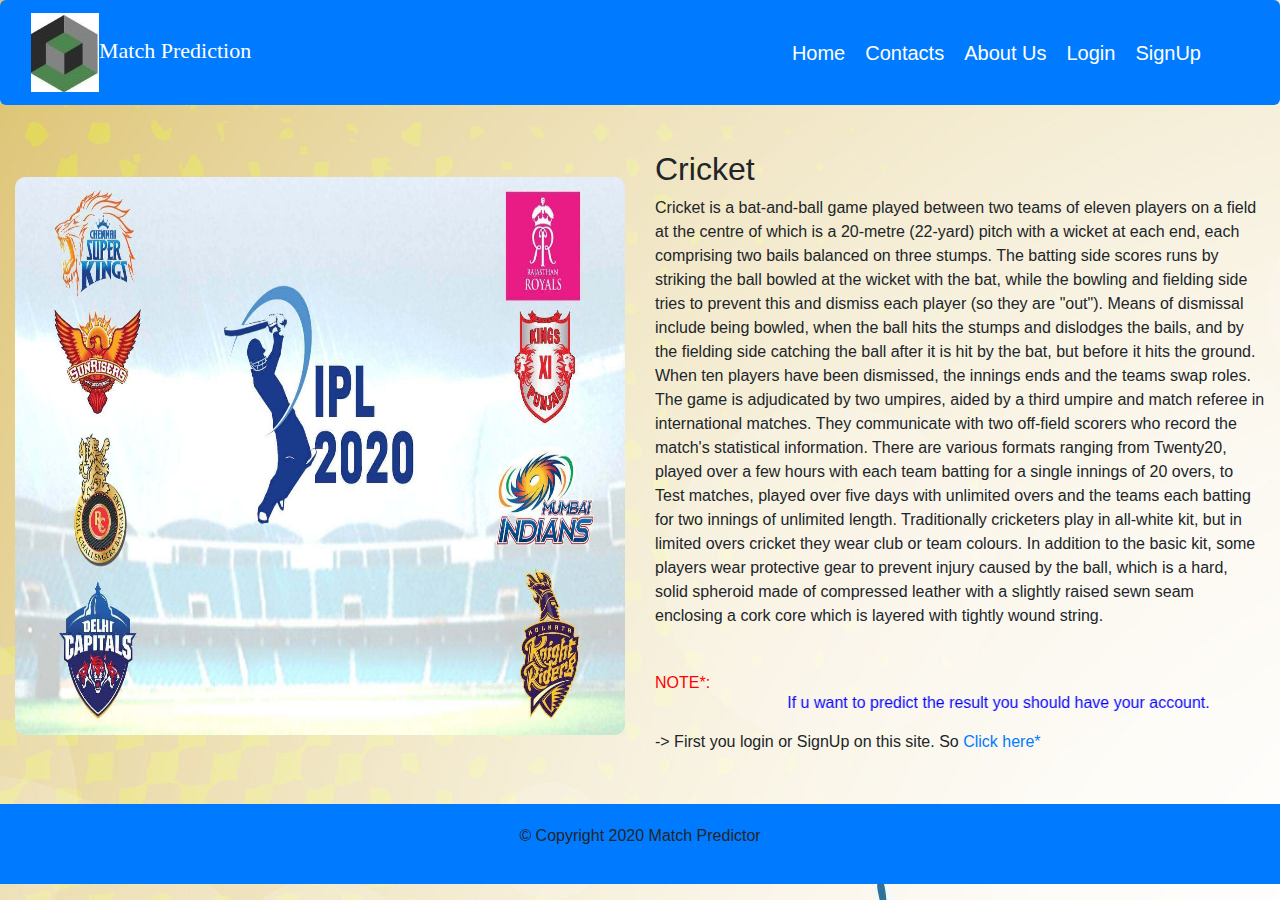
<file: index.html>
<!DOCTYPE html>
<html>
    <head>
        <meta charset="utf-8">
        <title> match predictor</title>
        <meta name="viewport" content="width=device-width, initial-scale=1">    
            
        <link rel="stylesheet" href="https://stackpath.bootstrapcdn.com/bootstrap/4.4.1/css/bootstrap.min.css">
        <!-- css file link -->
        <link rel="stylesheet" type="text/css" href="style.css">
    </head>
    <body>
        <nav class="navbar navbar-dark navbar-expand-sm sticky-top bg-primary">
            <div class="container-fluid">
              <button class="navbar-toggler  " type="button" data-toggle="collapse" data-target="#Navbar">
                <span class="navbar-toggler-icon"></span>
              </button>
              <a class="navbar-brand" href="index.html"><img src="logo.jfif">Match Prediction</a>
              <div class="collapse navbar-collapse mr-5" id="Navbar">
                <ul class="navbar-nav ml-auto ">
                  <li class="nav-item"><a href="#">Home</a></li>
                  <!-- <li class="nav-item"><a href="pre.html">Prediction</a></li> -->
                  <li class="nav-item"><a href="contact.html">Contacts</a></li> 
                  <li class="nav-item"><a href="ABOUT.html">About Us</a></li>
                  <li class="nav-item"><a href="form2.html">Login</a></li> 
                  <li class="nav-item"><a href="register.html">SignUp</a></li> 
                </ul>
              </div> 
            </div>
        </nav>
        <div class="container-fluid">
          <div class="row ">
            <div class="  col-md-6 col-sm-12">
              <div class="carousel slide" data-ride="carousel" id="slide">
                <ol class="carousel-indicators">
                  <li data-target="#slide" data-slide-to="0" class="active"></li>
                  <li data-target="#slide" data-slide-to="1"></li>
                  <li data-target="#slide" data-slide-to="2"></li>
                </ol>
                <div class="carousel-inner">
                  <div class="carousel-item active">
                    <img src="ipl1.jpg" class="d-block w-120 imgr" alt="">
                    <div class="carousel-caption d-none d-md-block">
                      <h5></h5>
                      <p></p>
                    </div>
                  </div>
                  <div class="carousel-item">
                    <img src="ipl2.jpg" class="d-block w-100 imgr" alt="">
                    <div class="carousel-caption d-none d-md-block">
                      <h5></h5>
                      <p></p>
                    </div>
                  </div>
                  <div class="carousel-item">
                    <img src="ipl3.jpg" class="d-block w-100 imgr" alt="">
                    <div class="carousel-caption d-none d-md-block">
                      <h5></h5>
                      <p></p>
                    </div>
                  </div>
                </div>
                <a class="carousel-control-prev" href="#slide" role="button" data-slide="prev">
                  <span class="carousel-control-prev-icon" aria-hidden="true"></span>
                  <span class="sr-only">Previous</span>
                </a>
                <a class="carousel-control-next" href="#slide" role="button" data-slide="next">
                  <span class="carousel-control-next-icon" aria-hidden="true"></span>
                  <span class="sr-only">Next</span>
                </a>
              </div>
            </div>
            <div class=" col-md-6 col-sm-12">
              <h2 class="headi">Cricket</h2>
              <p>Cricket is a bat-and-ball game played between two teams of eleven players on a field at the centre of which is a 20-metre (22-yard) pitch with a wicket at each end, each comprising two bails balanced on three stumps. The batting side scores runs by striking the ball bowled at the wicket with the bat, while the bowling and fielding side tries to prevent this and dismiss each player (so they are "out"). Means of dismissal include being bowled, when the ball hits the stumps and dislodges the bails, and by the fielding side catching the ball after it is hit by the bat, but before it hits the ground. When ten players have been dismissed, the innings ends and the teams swap roles. The game is adjudicated by two umpires, aided by a third umpire and match referee in international matches. They communicate with two off-field scorers who record the match's statistical information.
                There are various formats ranging from Twenty20, played over a few hours with each team batting for a single innings of 20 overs, to Test matches, played over five days with unlimited overs and the teams each batting for two innings of unlimited length. Traditionally cricketers play in all-white kit, but in limited overs cricket they wear club or team colours. In addition to the basic kit, some players wear protective gear to prevent injury caused by the ball, which is a hard, solid spheroid made of compressed leather with a slightly raised sewn seam enclosing a cork core which is layered with tightly wound string.
              </p>  
              <div>
                <h6 class="headi">
                  <p>NOTE*:<marquee behavior="alternate">If u want to predict the result you should have your account.</marquee></p>
                  <h6>-> First you login or SignUp on this site. So <a href="form2.html">Click here*</a></h6>
                </h6>
              </div>
            </div>  
          </div>
        </div>
        
        <footer class="footer bg-primary">
                <div class="container-fluid">
                <div class="row justify-content-center">             
                    <div class="col-auto">
                        <p>© Copyright 2020 Match Predictor</p>
                    </div>
            </div>
           </div>
        </footer>
        <script src="https://code.jquery.com/jquery-3.4.1.slim.min.js"></script>
        <script src="https://stackpath.bootstrapcdn.com/bootstrap/4.4.1/js/bootstrap.min.js"></script>
      
    </body>
        
</html>
</file>
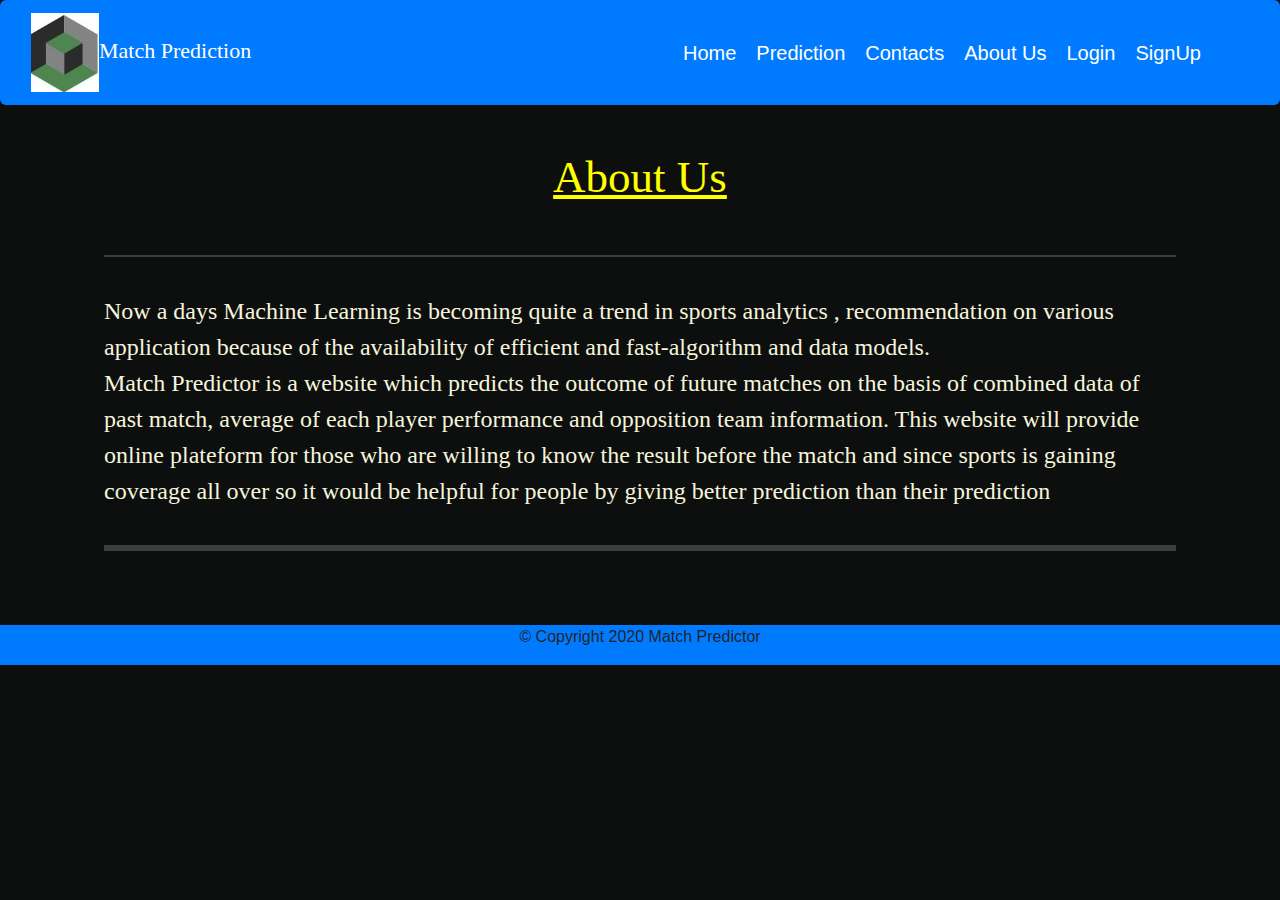
<file: ABOUT.html>
<!DOCTYPE html>
<html>
 <head>
    <meta charset="utf-8">
    <title>About</title>
    <meta name="viewport" content="width=device-width, initial-scale=1">    
    <link rel="stylesheet" href="https://stackpath.bootstrapcdn.com/bootstrap/4.4.1/css/bootstrap.min.css">
  	<link rel="stylesheet" type="text/css" href="ABOUT.css">
 </head>
<body>
      <nav class="navbar navbar-dark navbar-expand-sm sticky-top bg-primary">
        <div class="container-fluid">
          <button class="navbar-toggler " type="button" data-toggle="collapse" data-target="#Navbar">
          <span class="navbar-toggler-icon "></span>
          </button>
          <a class="navbar-brand ml-auto" href="index.html"><img src="logo.jfif">Match Prediction</a>
          <div class="collapse navbar-collapse mr-5" id="Navbar">
            <ul class="navbar-nav  ml-auto">
              <li class="nav-item"><a href="index.html">Home</a></li>
              <li class="nav-item"><a href="pre.html">Prediction</a></li>
              <li class="nav-item"><a href="contact.html">Contacts</a></li> 
              <li class="nav-item"><a href="ABOUT.html">About Us</a></li>
              <li class="nav-item"><a href="form2.html">Login</a></li> 
              <li class="nav-item"><a href="register.html">SignUp</a></li> 
            </ul>
          </div> 
        </div>
      </nav>
    <div class="container">
        <div class="col-sm-12">
            <h1><u>About Us</u></h1>
             <div class="p">
                 <hr class="top">
                   <p>Now a days Machine Learning is becoming quite a trend in sports  analytics , recommendation 
                   on various application because of the availability of efficient and fast-algorithm and data models.<br>
                   Match Predictor is a website which predicts the outcome of future matches on the basis of combined
                   data of past match, average of each player performance and opposition team information. 
                   This website will provide online plateform for those who are willing to know the result before the match and since sports 
                   is gaining coverage all over so it would be helpful for people by giving better prediction than their prediction </p>
                 <hr class="botom">
            </div>
    
        </div>
    </div>
    <footer class="footer bg-primary foo">
      <div class="container-fluid">
         <div class="row justify-content-center">             
            <div class="col-auto">
             <p>© Copyright 2020 Match Predictor</p>
            </div>
          </div>
      </div>
    </footer>
    <script src="https://code.jquery.com/jquery-3.4.1.slim.min.js"></script>
    <script src="https://stackpath.bootstrapcdn.com/bootstrap/4.4.1/js/bootstrap.min.js"></script> 
</body>
</html>
</file>
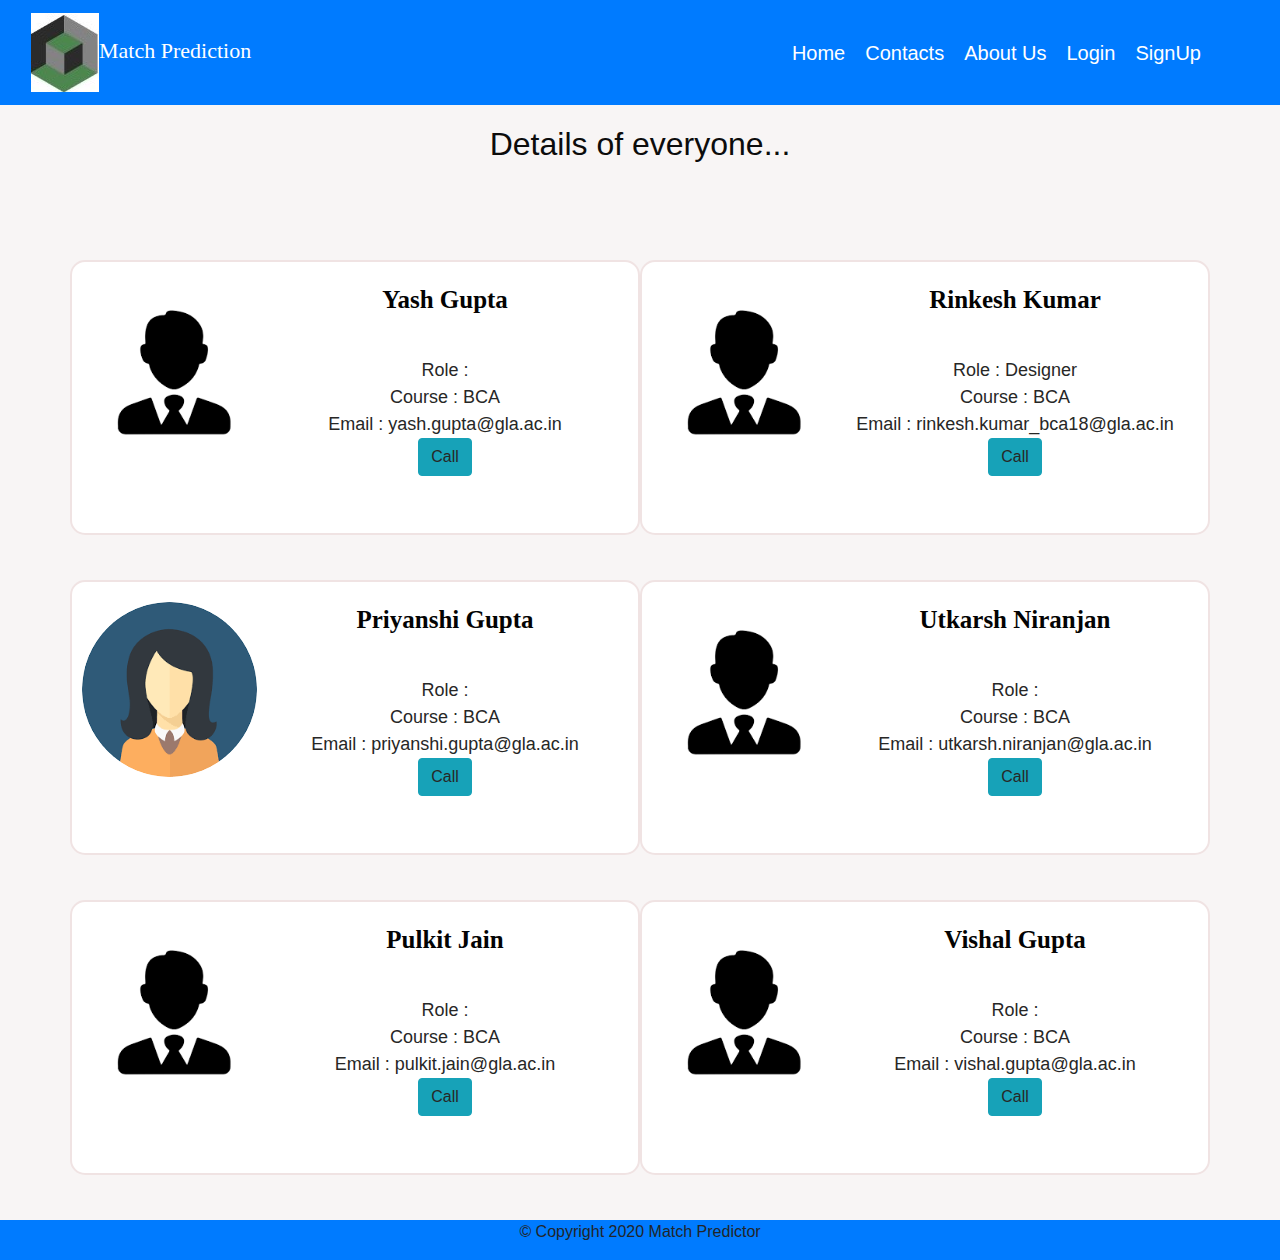
<file: contact.html>
<!DOCTYPE html>
<html>
<head>
    <title>contact</title>
    <meta name="viewport" content="width=device-width, initial-scale=1"> 
    <link rel="stylesheet" href="https://stackpath.bootstrapcdn.com/bootstrap/4.4.1/css/bootstrap.min.css">
	<link rel="stylesheet" type="text/css" href="contact.css">
</head>
<body>
    <nav class="navbar navbar-dark navbar-expand-sm sticky-top bg-primary">
        <div class="container-fluid">
          <button class="navbar-toggler " type="button" data-toggle="collapse" data-target="#Navbar">
            <span class="navbar-toggler-icon "></span>
          </button>
          <a class="navbar-brand ml-auto" href="index.html"><img src="logo.jfif">Match Prediction</a>
          <div class="collapse navbar-collapse mr-5" id="Navbar">
            <ul class="navbar-nav ml-auto ">
              <li class="nav-item"><a href="index.html">Home</a></li>
              <!-- <li class="nav-item"><a href="pre.html">Prediction</a></li> -->
              <li class="nav-item"><a href="contact.html">Contacts</a></li> 
              <li class="nav-item"><a href="ABOUT.html">About Us</a></li>
              <li class="nav-item"><a href="form2.html">Login</a></li> 
              <li class="nav-item"><a href="register.html">SignUp</a></li> 
            </ul>
          </div> 
        </div>
    </nav>
	<div class="container">
        <div class="col-sm-12">
            <h2>Details of everyone...</h2>
        </div>
        
        <div class="row">
            <div class="col-md-6 col-sm-12 cont">
                <img src="boys.jpg">
                <h1 class="p ">Yash Gupta</h1><br>
                <p >Role : <br>
                Course : BCA<br>
                Email : <a href="mailto:yash.gupta@gla.ac.in">yash.gupta@gla.ac.in</a><br>
                <a href="Tel:+918279460779" class="btn btn-info">Call</a> </p>
            </div>
            <div class=" col-md-6 col-sm-12 cont">
                <img src="boys.jpg">
                <h1 class="p">Rinkesh Kumar</h1><br>
                <p>Role : Designer<br>
                    Course : BCA<br>
                Email : <a href="mailto:rinkesh.kumar_bca18@gla.ac.in">rinkesh.kumar_bca18@gla.ac.in</a><br>
                <a href="Tel:+918057149102" class="btn btn-info">Call</a> </p>
            </div>
        </div>
        <div class="row">    
            <div class=" col-md-6 col-sm-12 cont">
                <img src="girl.jpg">
                <h1 class="p">Priyanshi Gupta</h1><br>
                <p>Role : <br>
                    Course : BCA<br>
                Email : <a href="mailto:priyanshi.gupta@gla.ac.in">priyanshi.gupta@gla.ac.in</a><br>
                <a href="Tel:+918273298929" class="btn btn-info">Call</a> </p>  
            </div>
            <div class="col-md-6 col-sm-12 cont">
                <img src="boys.jpg">
                <h1 class="p">Utkarsh Niranjan</h1><br>
                <p>Role : <br>
                    Course : BCA<br>
                Email : <a href="utkarsh.niranjan@gla.ac.in">utkarsh.niranjan@gla.ac.in</a><br>
                <a href="Tel:+919621218283" class="btn btn-info">Call</a> </p>
            </div>
        </div>
        <div class="row">    
            <div class="col-md-6 col-sm-12 cont">
                <img src="boys.jpg">
                <h1 class="p">Pulkit Jain</h1><br>
                <p>Role : <br>
                    Course : BCA<br>
                Email :   <a href="mailto:pulkit.jain@gla.ac.in">pulkit.jain@gla.ac.in</a><br>
                <a href="Tel:+917376525717" class="btn btn-info">Call</a> </p> 
            </div>
            <div class="col-md-6 col-sm-12 cont">
                <img src="boys.jpg">
                <h1 class="p">Vishal Gupta</h1><br>
                <p>Role : <br>
                    Course : BCA<br>
                Email : <a href="vishal.gupta@gla.ac.in">vishal.gupta@gla.ac.in</a><br>
                <a href="Tel:+911234567890" class="btn btn-info">Call</a> </p>
            </div>
        </div>
	          
    </div>
    <footer class="footer bg-primary foo">
        <div class="container-fluid">
            <div class="row justify-content-center">             
               
                  <p>© Copyright 2020 Match Predictor</p>
            
            </div>
        </div>
    </footer>
    <script src="https://code.jquery.com/jquery-3.4.1.slim.min.js"></script>
    <script src="https://stackpath.bootstrapcdn.com/bootstrap/4.4.1/js/bootstrap.min.js"></script>
</body>
</html>
</file>
<file: style.css>
.navbar-nav{
    text-align: center;
}

nav a{
    color: white;
    
}
nav a:hover{
   text-decoration: none;
   /* text-shadow: 1px solid black; */
}
.navbar{
    border-radius: 6px;
}
.navbar-nav li{
	margin-left: 20px;
	font-size: 20px;

}
.navbar-brand{
	
	font-size: 22px;
	font-family: 'Times New Roman';
}
body{
    background-image: url("cricket.jpg");
    /* background-size: 100%; */
    margin: 0px 0px;
    width: 100%;
    height: auto;
}

.imgr{
    margin-top: 8vh;
    width: 100%;
    height: 62vh;
    margin-bottom: 2px;
    border-radius: 10px;
}

.headi{
    margin-top:5vh;
}
.headi p{
    color: red;
}
.headi marquee{
    color: blue;
    size: 24px;
}
.footer{
    margin-top: 5vh;
    padding: 20px 0px 20px 0px; 
}
</file>
<file: ABOUT.css>
body{
	
    width: 100%;
	/* background: url(""); */
    /* background-size: cover; */
    background-color: rgb(13, 14, 14);
}
.navbar-nav{
    text-align: center;
}

nav a{
    color: white;
    
}
nav a:hover{
   text-decoration: none;
   /* text-shadow: 1px solid black; */
}
.navbar{
    border-radius: 6px;
}
.navbar-nav li{
	margin-left: 20px;
	font-size: 20px;

}
.navbar-brand{
	/* color: rgb(20, 20, 20); */
	font-size: 22px;
	font-family: 'Times New Roman';
}
h1{
    color: yellow;
    margin-top: 5vh;
    text-align: center;
    font-family: cochin;
    font-size: 45px;
}
.p{
    margin-top: 20px;
    font-size: 24px;
    /* border: 2px solid black; */
    padding: 4px;
    margin-bottom: 10px;
    font-family: 'Times New Roman';
    color: beige;
    
}

.top
{
    margin-top: 3vh;
    margin-bottom: 4vh;
    border: 1px solid white;
    opacity: 0.2;

}
.botom
{
    margin-top: 4vh;
    border: 3px solid white;
    opacity: 0.2;
}

.foo
{
    margin-top: 6vh;
}
</file>
<file: contact.css>
*{
    margin: 0px ;
    padding: 0px;
}

body
{
    height: 100%;
    width: 100%;
    background-color: rgb(248, 245, 245);
}

nav a{
    color: white;
}
.navbar-nav{
    text-align: center;
}

.navbar-nav li{
    color: white;
	margin-left: 20px;
	font-size: 20px;

}
.navbar-brand{
	/* color: rgb(20, 20, 20); */
	font-size: 22px;
	font-family: 'Times New Roman';
}

nav a:hover{
    text-decoration: none;
}

h2{
    
    width: 100%;
    height: 5vh;
    margin-top: 20px;
    margin-bottom: 5vh;
    text-align: center;
    /* background-color: aquamarine; */
    color: rgb(12, 12, 12);
    /* font-size: 35px; */
    border-radius: 20px 30px;
}
.cont
{
    margin-top: 5vh;
    padding: 5px;
    height: 275px;
    width: 100%;
    text-align: center;
    border-radius: 15px 15px; 
    border: 2px solid rgb(240, 227, 227);
    background-color: white;
}

.cont img
{
    height: 175px;
    width: 175px;
    float: left;
    border-radius: 50% 50%;
    margin-top: 15px;
    margin-left: 5px;
}
.p{
    margin-top: 2vh;
    font-size: 25px;
    color: rgb(3, 3, 3);
    font-family: cursive;
    font-weight: bold;
}
.cont p{
    font-size: 18px;
    color: rgb(39, 39, 38);
    margin-top: 10px;
}

.cont p a{
    
    text-decoration: none;
    color: rgb(39, 39, 38);;
}
.cont p a:hover{
    color: rgb(201, 201, 185);;
}

.foo
{
    margin-top: 5vh;
}

::-webkit-scrollbar
{
	width: 10px;
}
::-webkit-scrollbar-thumb{
	background: linear-gradient(transparent,#30ff00);
	border-radius: 5px;
}
</file>
